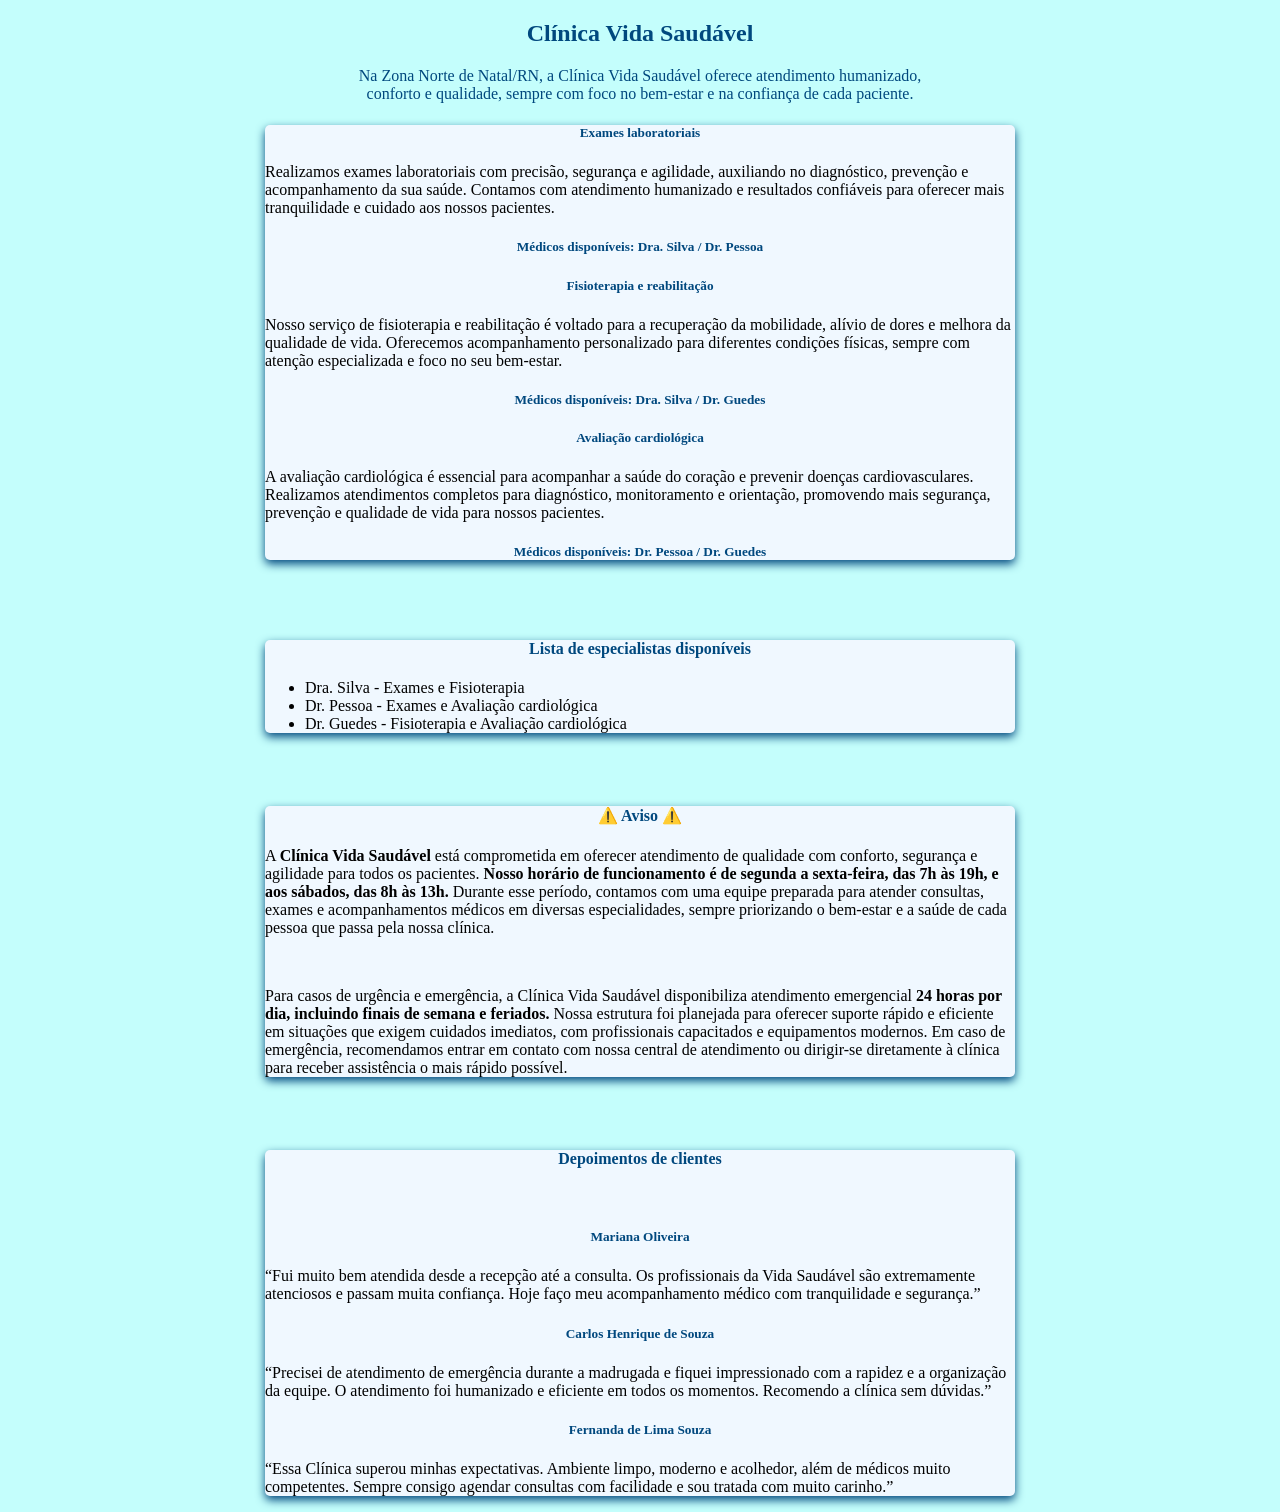
<file: Atv_Clinica/index.html>
<!DOCTYPE html>
<html lang="en">
<head>
    <meta charset="UTF-8">
    <meta name="viewport" content="width=device-width, initial-scale=1.0">
    <link rel="stylesheet" href="style.css">
    <title>Clínica Vida Saudável</title>
</head>
<body>
    <section>
    <h1 id="titulo-clinica">Clínica Vida Saudável</h1>
    <p class="bemvindo">Na Zona Norte de Natal/RN, a Clínica Vida Saudável oferece atendimento humanizado,<br> conforto e qualidade, sempre com foco no bem-estar e na confiança de cada paciente.</p>
    </section>

    <div id="serviços">
        <div class="serviço">
            <h5>Exames laboratoriais</h5>
            <p>Realizamos exames laboratoriais com precisão, segurança e agilidade, auxiliando no diagnóstico, prevenção e acompanhamento da sua saúde. Contamos com atendimento humanizado e resultados confiáveis para oferecer mais tranquilidade e cuidado aos nossos pacientes.</p>
            <h5>Médicos disponíveis: Dra. Silva / Dr. Pessoa</h5>
        </div>
            
        <div class="serviço">
            <h5>Fisioterapia e reabilitação</h5>
            <p>Nosso serviço de fisioterapia e reabilitação é voltado para a recuperação da mobilidade, alívio de dores e melhora da qualidade de vida. Oferecemos acompanhamento personalizado para diferentes condições físicas, sempre com atenção especializada e foco no seu bem-estar.</p>
            <h5>Médicos disponíveis: Dra. Silva / Dr. Guedes</h5>
        </div>

        <div class="serviço">
            <h5>Avaliação cardiológica</h5>
            <p>A avaliação cardiológica é essencial para acompanhar a saúde do coração e prevenir doenças cardiovasculares. Realizamos atendimentos completos para diagnóstico, monitoramento e orientação, promovendo mais segurança, prevenção e qualidade de vida para nossos pacientes.</p>
            <h5>Médicos disponíveis: Dr. Pessoa / Dr. Guedes</h5>
        </div>
    </div>
<br>
<br>
    <div id="Médicos">
        <h4>Lista de especialistas disponíveis</h4>
        <ul>
            <li>Dra. Silva - Exames e Fisioterapia</li>
            <li>Dr. Pessoa - Exames e Avaliação cardiológica</li>
            <li>Dr. Guedes - Fisioterapia e Avaliação cardiológica</li>
        </ul>
    </div>
<br>
<br>
    <div id="Aviso">
        <h4>⚠️ Aviso ⚠️</h4>
        <p>A <b>Clínica Vida Saudável</b> está comprometida em oferecer atendimento de qualidade com conforto, segurança e agilidade para todos os pacientes. <b>Nosso horário de funcionamento é de segunda a sexta-feira, das 7h às 19h, e aos sábados, das 8h às 13h.</b> Durante esse período, contamos com uma equipe preparada para atender consultas, exames e acompanhamentos médicos em diversas especialidades, sempre priorizando o bem-estar e a saúde de cada pessoa que passa pela nossa clínica.</p>
        <br>
        <p>Para casos de urgência e emergência, a Clínica Vida Saudável disponibiliza atendimento emergencial <b>24 horas por dia, incluindo finais de semana e feriados.</b> Nossa estrutura foi planejada para oferecer suporte rápido e eficiente em situações que exigem cuidados imediatos, com profissionais capacitados e equipamentos modernos. Em caso de emergência, recomendamos entrar em contato com nossa central de atendimento ou dirigir-se diretamente à clínica para receber assistência o mais rápido possível.</p>
    </div>
<br>
<br>
    <div class="Depoimento">
        <h4>Depoimentos de clientes</h4>
        <br>
        <h5>Mariana Oliveira</h5>
        <p>“Fui muito bem atendida desde a recepção até a consulta. Os profissionais da Vida Saudável são extremamente atenciosos e passam muita confiança. Hoje faço meu acompanhamento médico com tranquilidade e segurança.”</p>
        <h5>Carlos Henrique de Souza</h5>
        <p>“Precisei de atendimento de emergência durante a madrugada e fiquei impressionado com a rapidez e a organização da equipe. O atendimento foi humanizado e eficiente em todos os momentos. Recomendo a clínica sem dúvidas.”</p>
        <h5>Fernanda de Lima Souza</h5>
        <p>“Essa Clínica superou minhas expectativas. Ambiente limpo, moderno e acolhedor, além de médicos muito competentes. Sempre consigo agendar consultas com facilidade e sou tratada com muito carinho.”</p>
    </div>
</body>
</html>
</file>
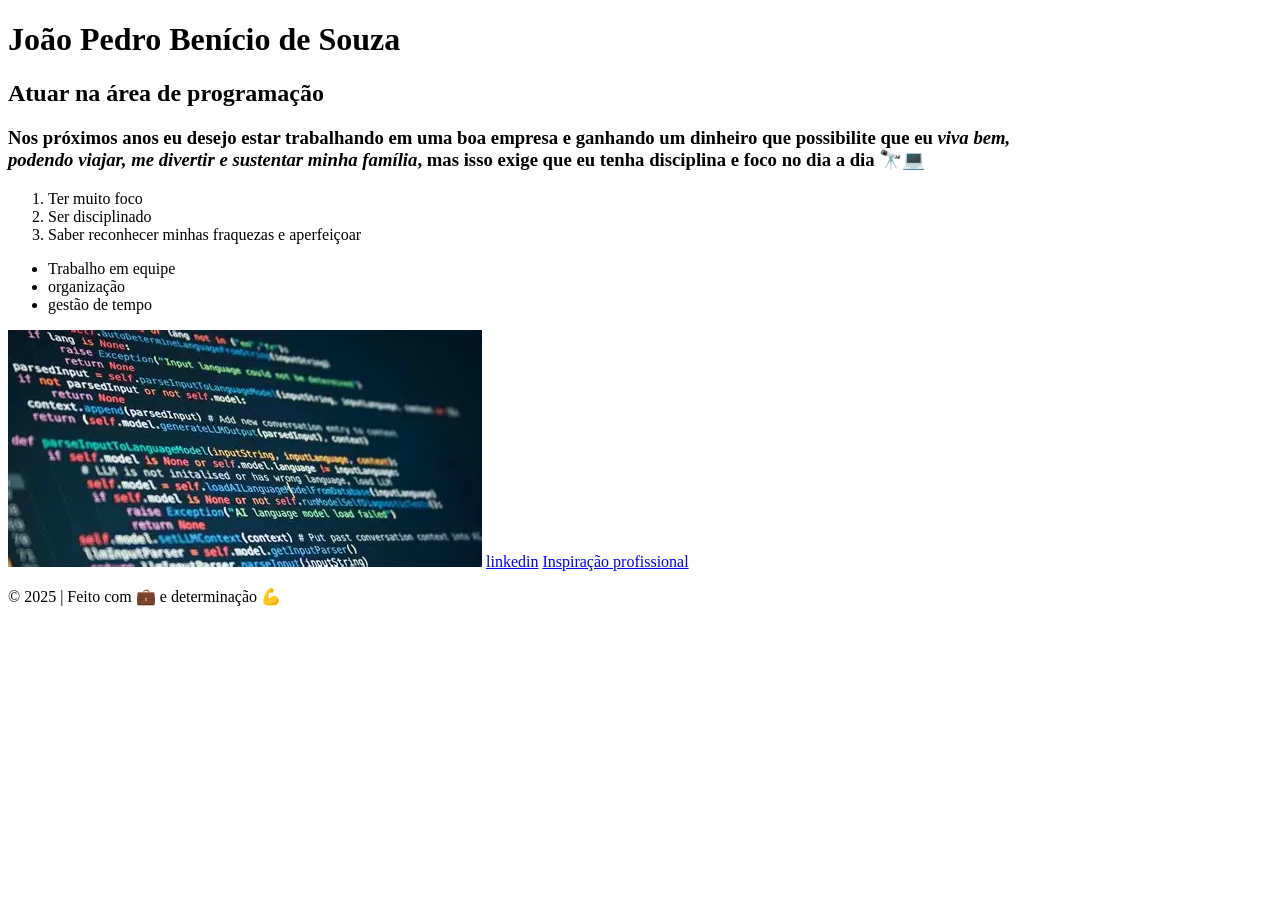
<file: HTML_JoaoPedro/index.html>
<!DOCTYPE html>
<html lang="en">
<head>
    <meta charset="UTF-8">
    <meta name="viewport" content="width=device-width, initial-scale=1.0">
    <link rel="stylesheet" href="favicon.ico">
    <title>Meu_Futuro_Profissional</title>
</head>
<body>
    <h1>João Pedro Benício de Souza</h1>
    <h2>Atuar na área de programação</h2>
    <h3>Nos próximos anos eu desejo estar trabalhando em uma boa empresa e ganhando um dinheiro que possibilite que eu <em>viva bem,<br> podendo viajar, me divertir e sustentar minha família</em>, mas isso exige que eu tenha <b>disciplina e foco</b> no dia a dia 🔭💻</h3>
    
<ol>
    <li>Ter muito foco</li>
    <li>Ser disciplinado</li>
    <li>Saber reconhecer minhas fraquezas e aperfeiçoar</li>
</ol>

<ul>
    <li>Trabalho em equipe</li>
    <li>organização</li>
    <li>gestão de tempo</li>
</ul>

<img src="code.png" alt="">
<a href="https://br.linkedin.com/">linkedin</a>
<a href="https://www.microsoft.com/pt-br?msockid=092534ea9c1e623b193d23de9dc963d4">Inspiração profissional</a>

<p>&copy; 2025 | Feito com 💼 e determinação 💪 </p>
</body>
</html>
</file>
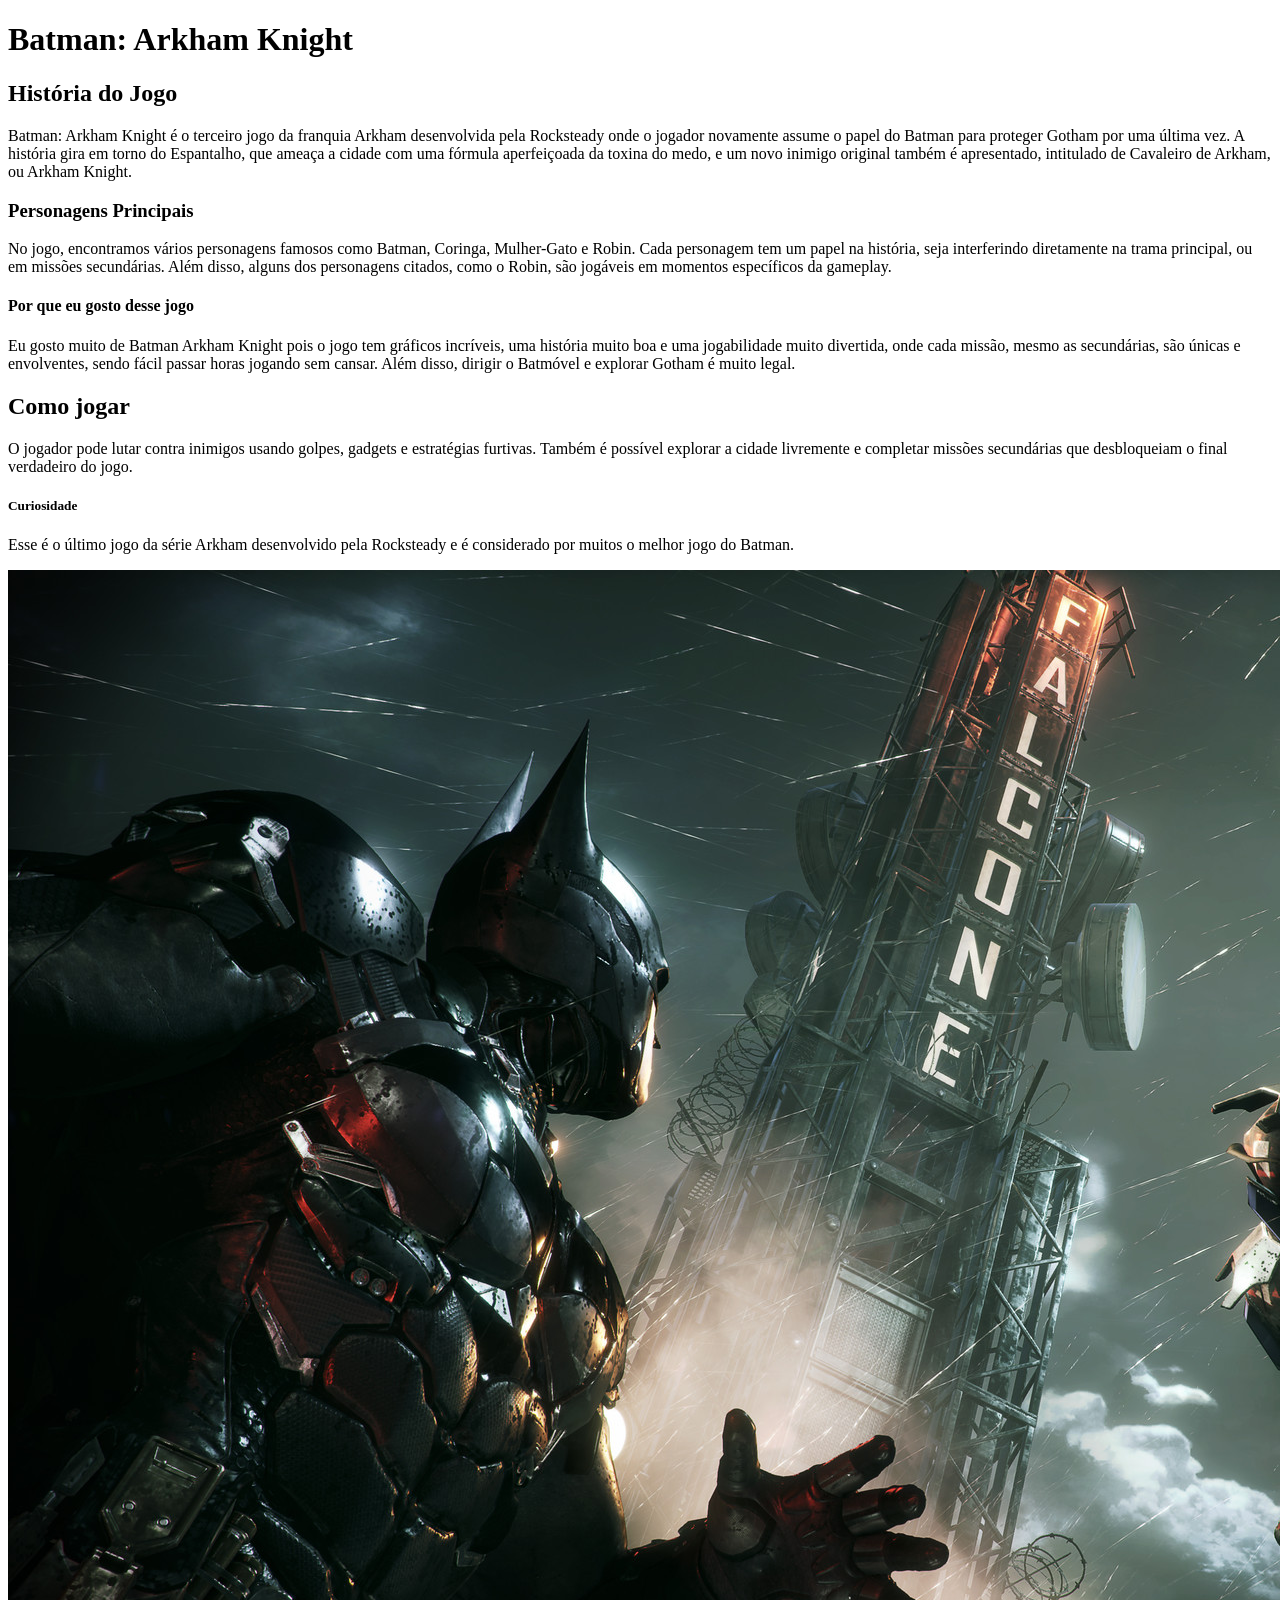
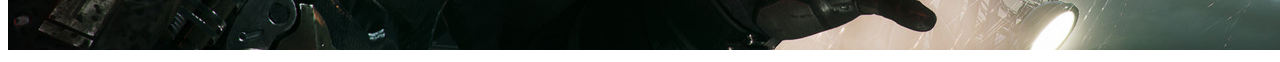
<file: JogoFavoritoHTML/index.html>
<!DOCTYPE html>
<html lang="pt-br">
<head>
    <meta charset="UTF-8">
    <meta name="viewport" content="width=device-width, initial-scale=1.0">
    <title>JogoFavorito</title>
</head>
<body>
    <h1>Batman: Arkham Knight</h1>

<h2>História do Jogo</h2>
<p>Batman: Arkham Knight é o terceiro jogo da franquia Arkham desenvolvida pela Rocksteady onde o jogador novamente assume o papel do Batman para proteger Gotham por uma última vez. A história gira em torno do Espantalho, que ameaça a cidade com uma fórmula aperfeiçoada da toxina do medo, e um novo inimigo original também é apresentado, intitulado de Cavaleiro de Arkham, ou Arkham Knight.</p>

<h3>Personagens Principais</h3>
<p>No jogo, encontramos vários personagens famosos como Batman, Coringa, Mulher-Gato e Robin. Cada personagem tem um papel na história, seja interferindo diretamente na trama principal, ou em missões secundárias. Além disso, alguns dos personagens citados, como o Robin, são jogáveis em momentos específicos da gameplay.</p>

<h4>Por que eu gosto desse jogo</h4>
<p>Eu gosto muito de Batman Arkham Knight pois o jogo tem gráficos incríveis, uma história muito boa e uma jogabilidade muito divertida, onde cada missão, mesmo as secundárias, são únicas e envolventes, sendo fácil passar horas jogando sem cansar. Além disso, dirigir o Batmóvel e explorar Gotham é muito legal.</p>

<h2>Como jogar</h2>
<p>O jogador pode lutar contra inimigos usando golpes, gadgets e estratégias furtivas. Também é possível explorar a cidade livremente e completar missões secundárias que desbloqueiam o final verdadeiro do jogo.</p>

<h5>Curiosidade</h5>
<p>Esse é o último jogo da série Arkham desenvolvido pela Rocksteady e é considerado por muitos o melhor jogo do Batman.</p>

<img src="batmanarkhamknight.jpg" alt="BAtmanVSArkhamKnight">
</body>
</html>
</file>
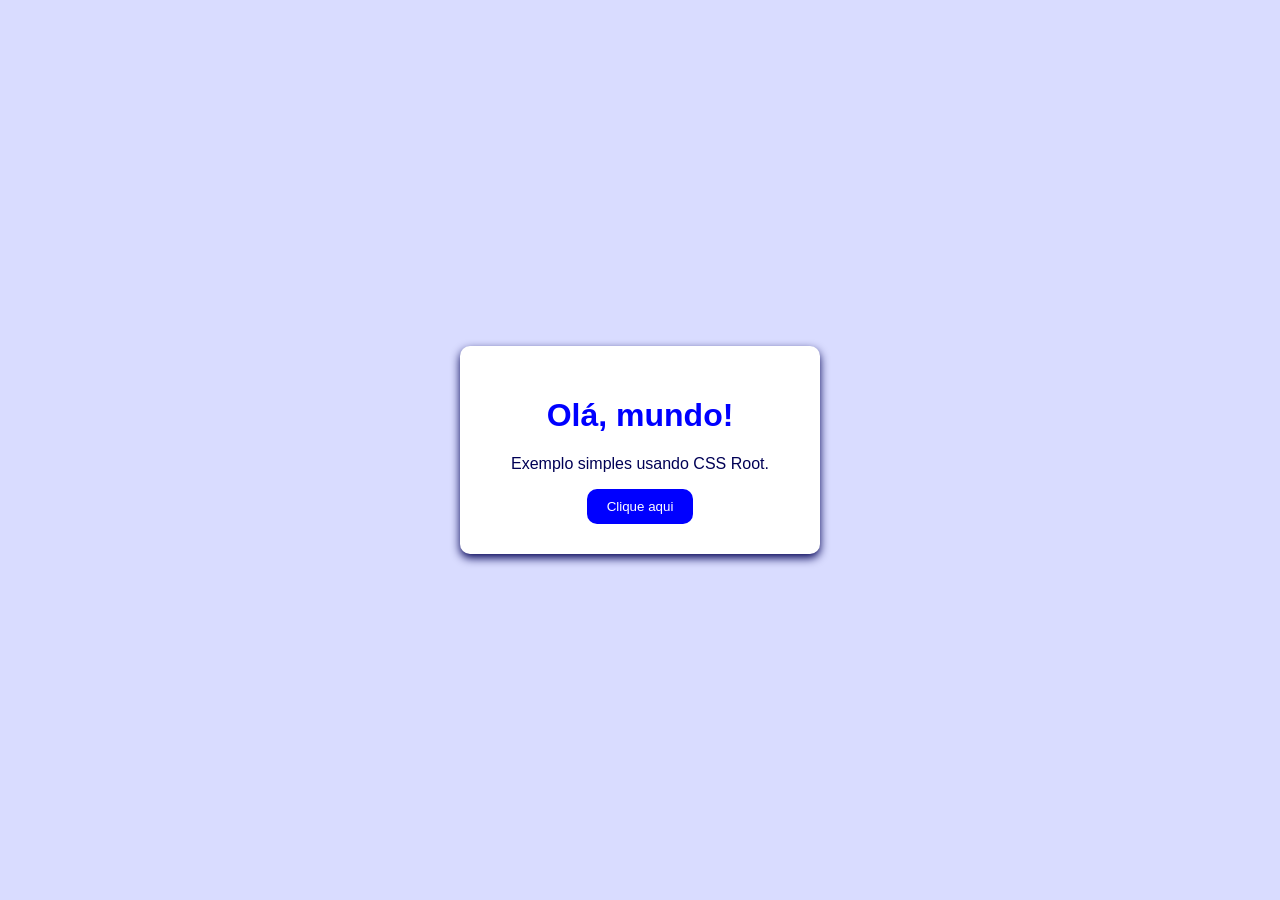
<file: Variáveis/index.html>
<!DOCTYPE html>
<html lang="en">
<head>
    <meta charset="UTF-8">
    <meta name="viewport" content="width=device-width, initial-scale=1.0">
    <link rel="stylesheet" href="style.css">
    <title>Document</title>
</head>
<body>
    <div class="caixa">
        <h1>Olá, mundo!</h1>
        <p>Exemplo simples usando CSS Root.</p>
        <button>Clique aqui</button>
    </div>
</body>
</html>
</file>
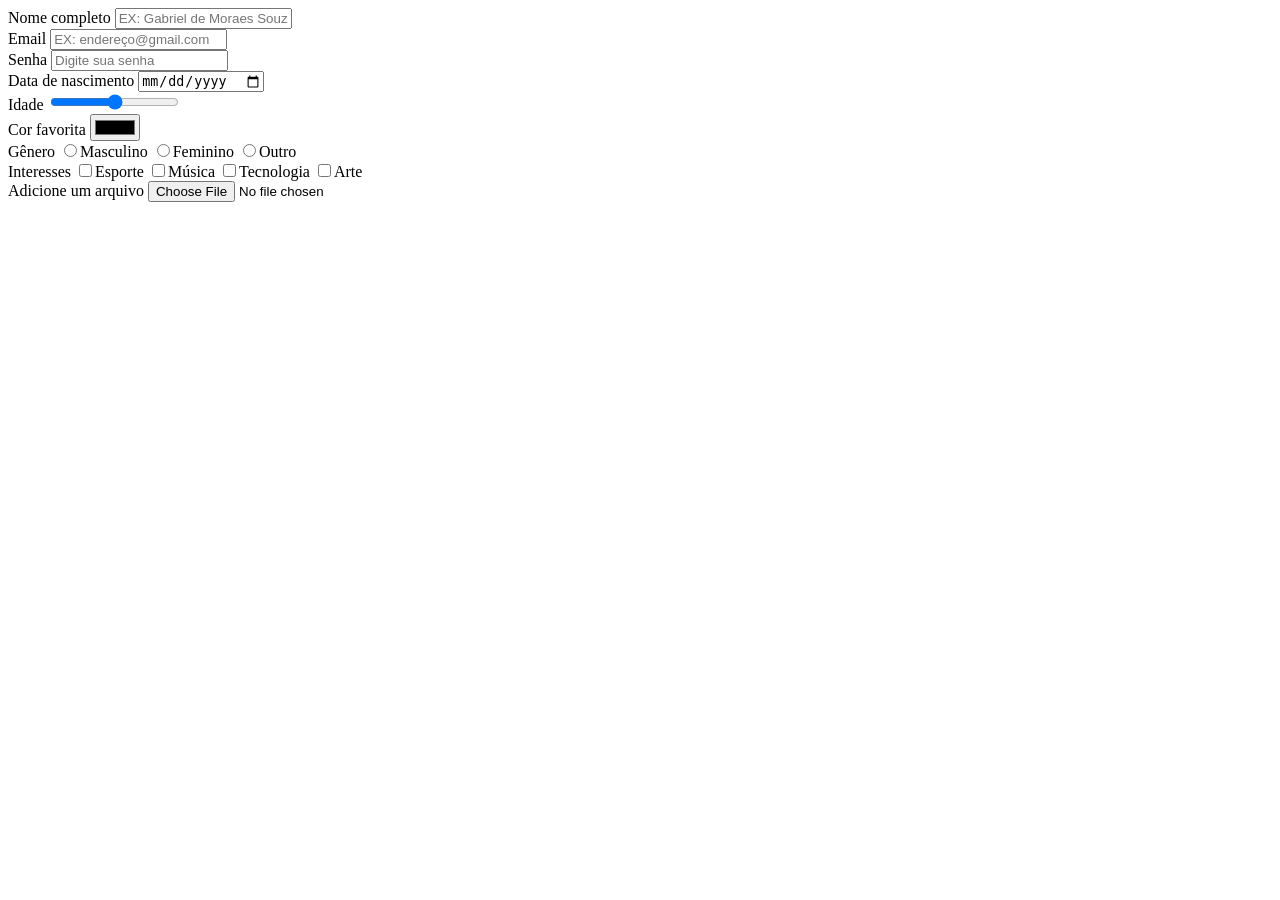
<file: formulario.html>
<!DOCTYPE html>
<html lang="en">
<head>
    <meta charset="UTF-8">
    <meta name="viewport" content="width=device-width, initial-scale=1.0">
    <title>formulario</title>
</head>
<body>
    <label for="Nome completo">Nome completo</label>
   <input type="text" name="Nome completo" placeholder="EX: Gabriel de Moraes Souza">
<br>
   <label for="Email">Email</label>
   <input type="email" name="Email" placeholder="EX: endereço@gmail.com">
<br>
   <label for="senha">Senha</label>
   <input type="password" name="senha" placeholder="Digite sua senha">
<br>
    <label for="data">Data de nascimento</label>
   <input type="date" name="data">
<br>
    <label for="Idade">Idade</label>
   <input type="range" name="Idade" min="1" max="120">
<br>
   <label for="cor">Cor favorita</label>
   <input type="color" name="Cor favorita">
<br>
     <label for="Gênero">Gênero</label>
   <input type="radio" name="Gênero" value="masculino">Masculino
   <input type="radio" name="Gênero" value="feminino">Feminino
    <input type="radio" name="Gênero" value="feminino">Outro
<br>
    <label for="hobbies">Interesses</label>
   <input type="checkbox" name="hobbies" value="Esporte">Esporte
   <input type="checkbox" name="hobbies" value="Música">Música
   <input type="checkbox" name="hobbies" value="Tecnologia">Tecnologia
   <input type="checkbox" name="hobbies" value="Arte">Arte
<br>
    <label for="arquivo">Adicione um arquivo</label>
   <input type="file" name="arquivo">

</body>
</html>
</file>
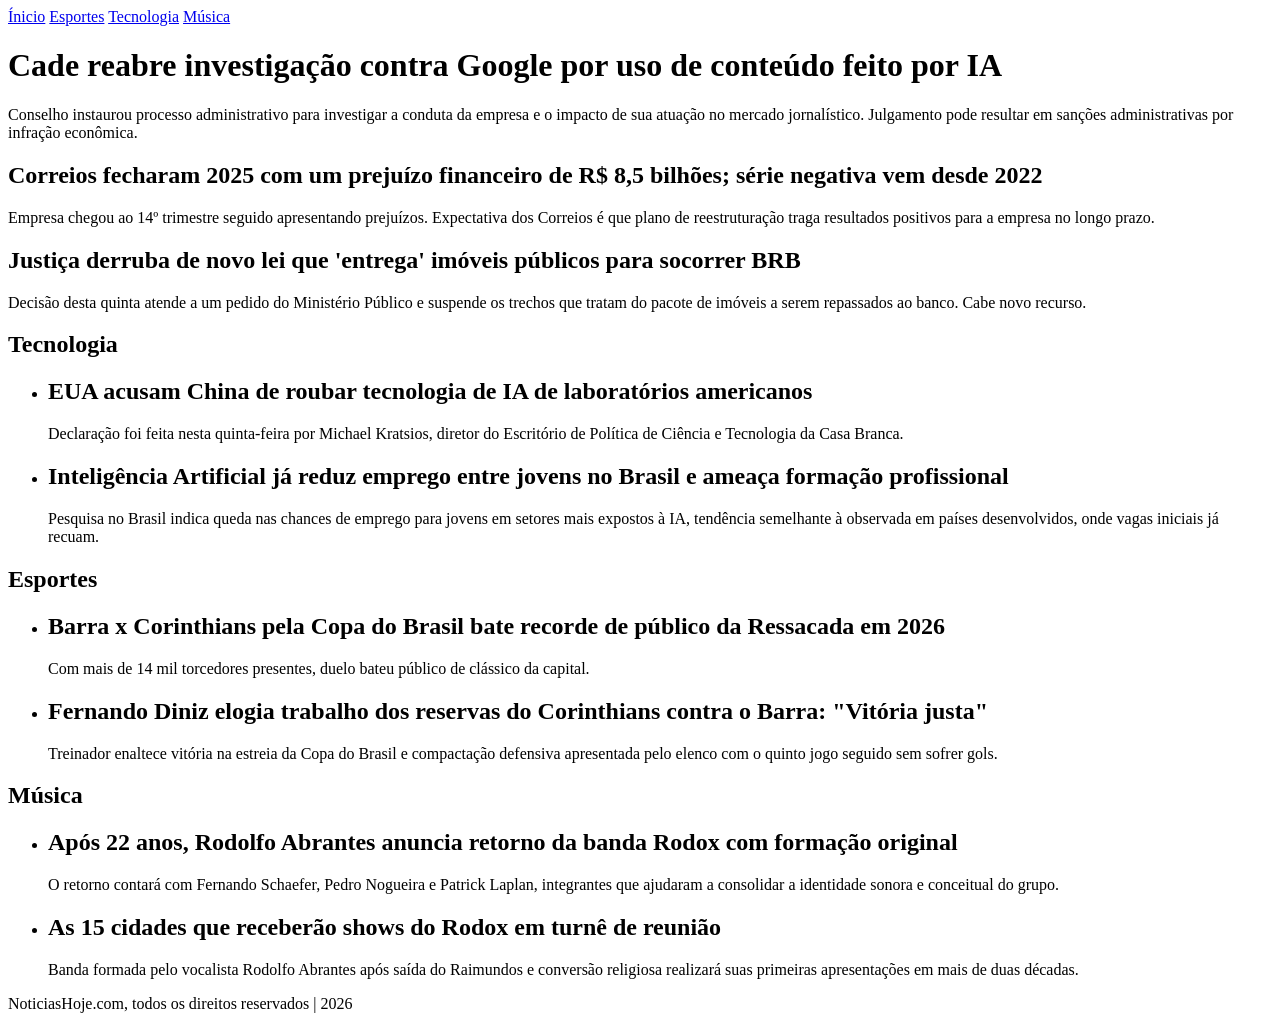
<file: noticias.html>
<!DOCTYPE html>
<html lang="en">
<head>
    <meta charset="UTF-8">
    <meta name="viewport" content="width=device-width, initial-scale=1.0">
    <title>NoticiasHoje</title>
</head>
<body>
    <nav>
        <a href="#Inicio">Ínicio</a>
        <a href="#Esportes">Esportes</a>
        <a href="#Tecnologia">Tecnologia</a>
        <a href="#Música">Música</a>
    </nav>

    <main id="Inicio">
        <h1>Cade reabre investigação contra Google por uso de conteúdo feito por IA</h1>
        <p>Conselho instaurou processo administrativo para investigar a conduta da empresa e o impacto de sua atuação no mercado jornalístico. Julgamento pode resultar em sanções administrativas por infração econômica.</p>

        <h2>Correios fecharam 2025 com um prejuízo financeiro de R$ 8,5 bilhões; série negativa vem desde 2022</h2>
        <p>Empresa chegou ao 14º trimestre seguido apresentando prejuízos. Expectativa dos Correios é que plano de reestruturação traga resultados positivos para a empresa no longo prazo.</p>

        <h2>Justiça derruba de novo lei que 'entrega' imóveis públicos para socorrer BRB</h2>
        <p>Decisão desta quinta atende a um pedido do Ministério Público e suspende os trechos que tratam do pacote de imóveis a serem repassados ao banco. Cabe novo recurso.</p>
    </main>

    <section id="Tecnologia">
        <h1>Tecnologia</h1>
        <ul>
            <li>
                <h2>EUA acusam China de roubar tecnologia de IA de laboratórios americanos</h2>
                <p>Declaração foi feita nesta quinta-feira por Michael Kratsios, diretor do Escritório de Política de Ciência e Tecnologia da Casa Branca.</p>
            </li>
            <li>
                <h2>Inteligência Artificial já reduz emprego entre jovens no Brasil e ameaça formação profissional</h2>
                <p>Pesquisa no Brasil indica queda nas chances de emprego para jovens em setores mais expostos à IA, tendência semelhante à observada em países desenvolvidos, onde vagas iniciais já recuam.</p>
            </li>
        </ul>
    </section>

    <section id="Esportes">
        <h1>Esportes</h1>
        <ul>
            <li>
                <h2>Barra x Corinthians pela Copa do Brasil bate recorde de público da Ressacada em 2026</h2>
                <p>Com mais de 14 mil torcedores presentes, duelo bateu público de clássico da capital.</p>
            </li>
            <li>
                <h2>Fernando Diniz elogia trabalho dos reservas do Corinthians contra o Barra: "Vitória justa"</h2>
                <p>Treinador enaltece vitória na estreia da Copa do Brasil e compactação defensiva apresentada pelo elenco com o quinto jogo seguido sem sofrer gols.</p>
            </li>
        </ul>
    </section>

    <section id="Música">
        <h1>Música</h1>
        <ul>
            <li>
                <h2>Após 22 anos, Rodolfo Abrantes anuncia retorno da banda Rodox com formação original</h2>
                <p>O retorno contará com Fernando Schaefer, Pedro Nogueira e Patrick Laplan, integrantes que ajudaram a consolidar a identidade sonora e conceitual do grupo.</p>
            </li>
            <li>
                <h2>As 15 cidades que receberão shows do Rodox em turnê de reunião</h2>
                <p>Banda formada pelo vocalista Rodolfo Abrantes após saída do Raimundos e conversão religiosa realizará suas primeiras apresentações em mais de duas décadas.</p>
            </li>
        </ul>
    </section>

    <footer>
        <p>NoticiasHoje.com, todos os direitos reservados | 2026 </p>
    </footer>
</body>
</html>
</file>
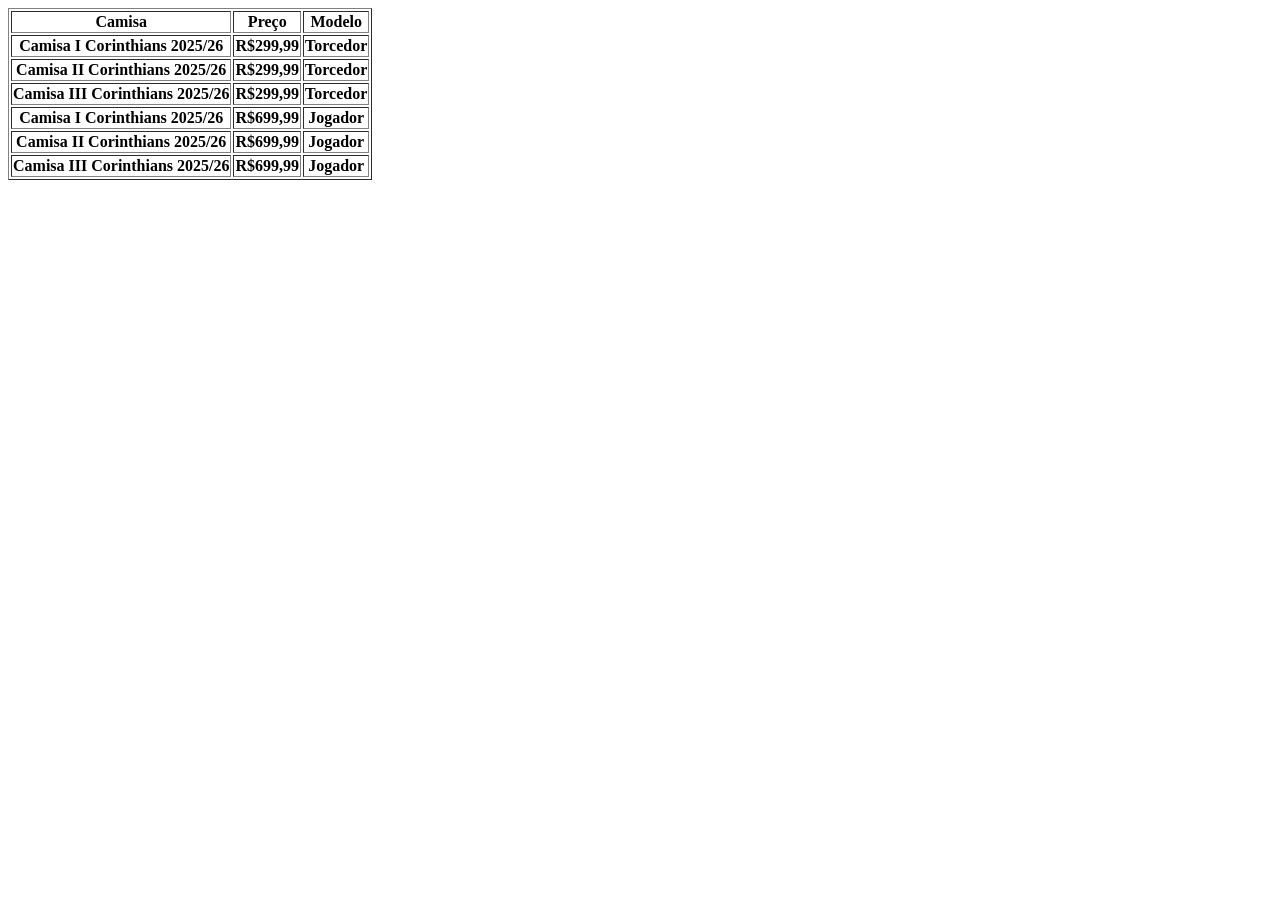
<file: tabela.html>
<!DOCTYPE html>
<html lang="en">
<head>
    <meta charset="UTF-8">
    <meta name="viewport" content="width=device-width, initial-scale=1.0">
    <title>Tabela</title>
</head>
<body>
    <table border="1">
        <thead>
            <tr>
                <th>Camisa</th>
                <th>Preço</th>
                <th>Modelo</th>
            </tr>
        </thead>
        <tbody>
            <tr>
                <th>Camisa I Corinthians 2025/26</th>
                <th>R$299,99</th>
                <th>Torcedor</th>
            </tr>
            <tr>
                <th>Camisa II Corinthians 2025/26</th>
                <th>R$299,99</th>
                <th>Torcedor</th>
            </tr>
            <tr>
                <th>Camisa III Corinthians 2025/26</th>
                <th>R$299,99</th>
                <th>Torcedor</th>
            </tr>
            <tr>
                <th>Camisa I Corinthians 2025/26</th>
                <th>R$699,99</th>
                <th>Jogador</th>
            </tr>
            <tr>
                <th>Camisa II Corinthians 2025/26</th>
                <th>R$699,99</th>
                <th>Jogador</th>
            </tr>
            <tr>
                <th>Camisa III Corinthians 2025/26</th>
                <th>R$699,99</th>
                <th>Jogador</th>
            </tr>
        </tbody>
    </table>
</body>
</html>
</file>
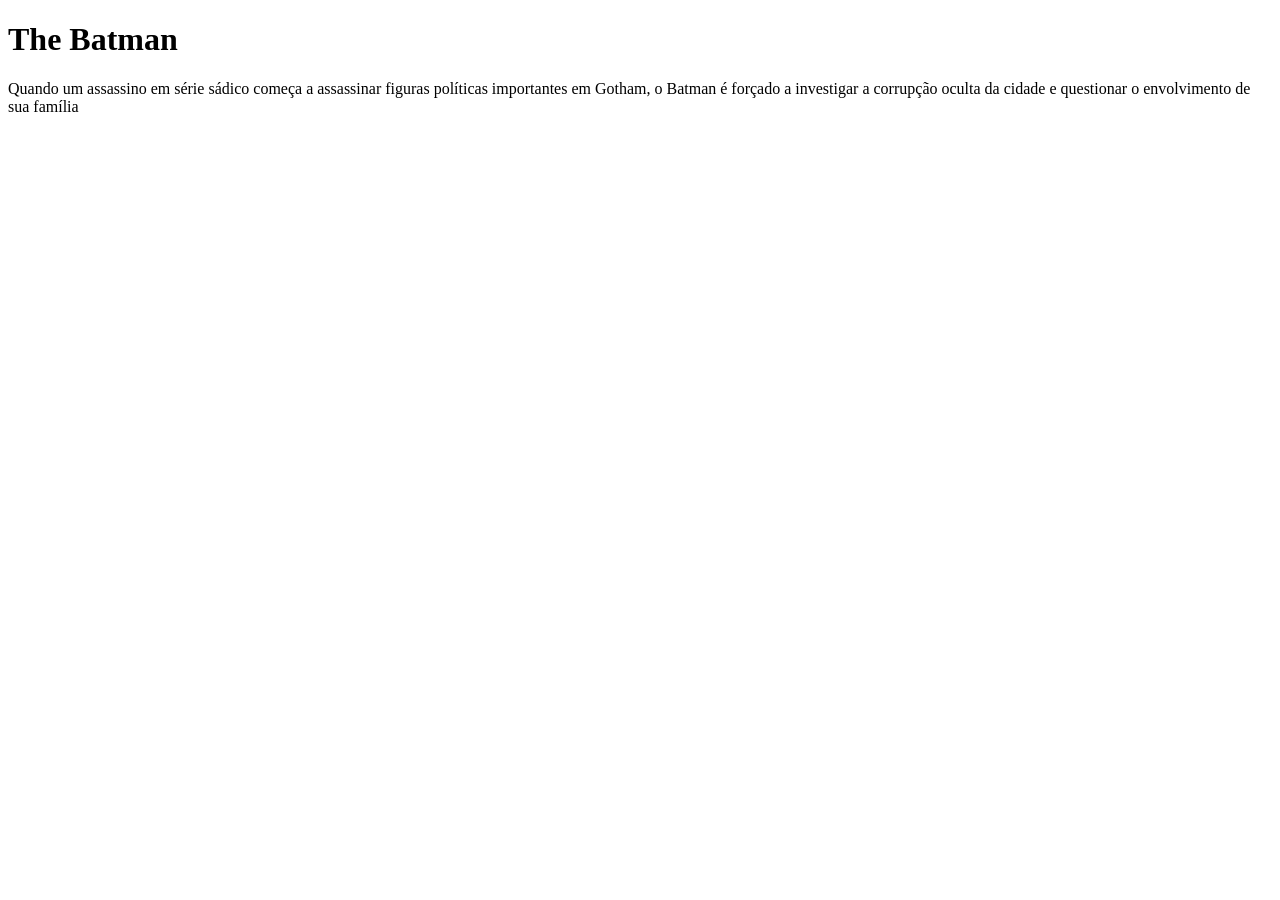
<file: video.html>
<!DOCTYPE html>
<html lang="pt-br">
<head>
    <meta charset="UTF-8">
    <meta name="viewport" content="width=device-width, initial-scale=1.0">
    <title>Video</title>
</head>
<body>
    <h1>The Batman</h1>
    <p>Quando um assassino em série sádico começa a assassinar figuras políticas importantes em Gotham, o Batman é forçado a investigar a corrupção oculta da cidade e questionar o envolvimento de sua família</p>
    
    <iframe width="560" height="315" src="https://www.youtube.com/embed/6Vc0xXO_Sbs?si=qp_dclzZoPdtC--r" title="YouTube video player" frameborder="0" allow="accelerometer; autoplay; clipboard-write; encrypted-media; gyroscope; picture-in-picture; web-share" referrerpolicy="strict-origin-when-cross-origin" allowfullscreen></iframe>
</body>
</html>
</file>
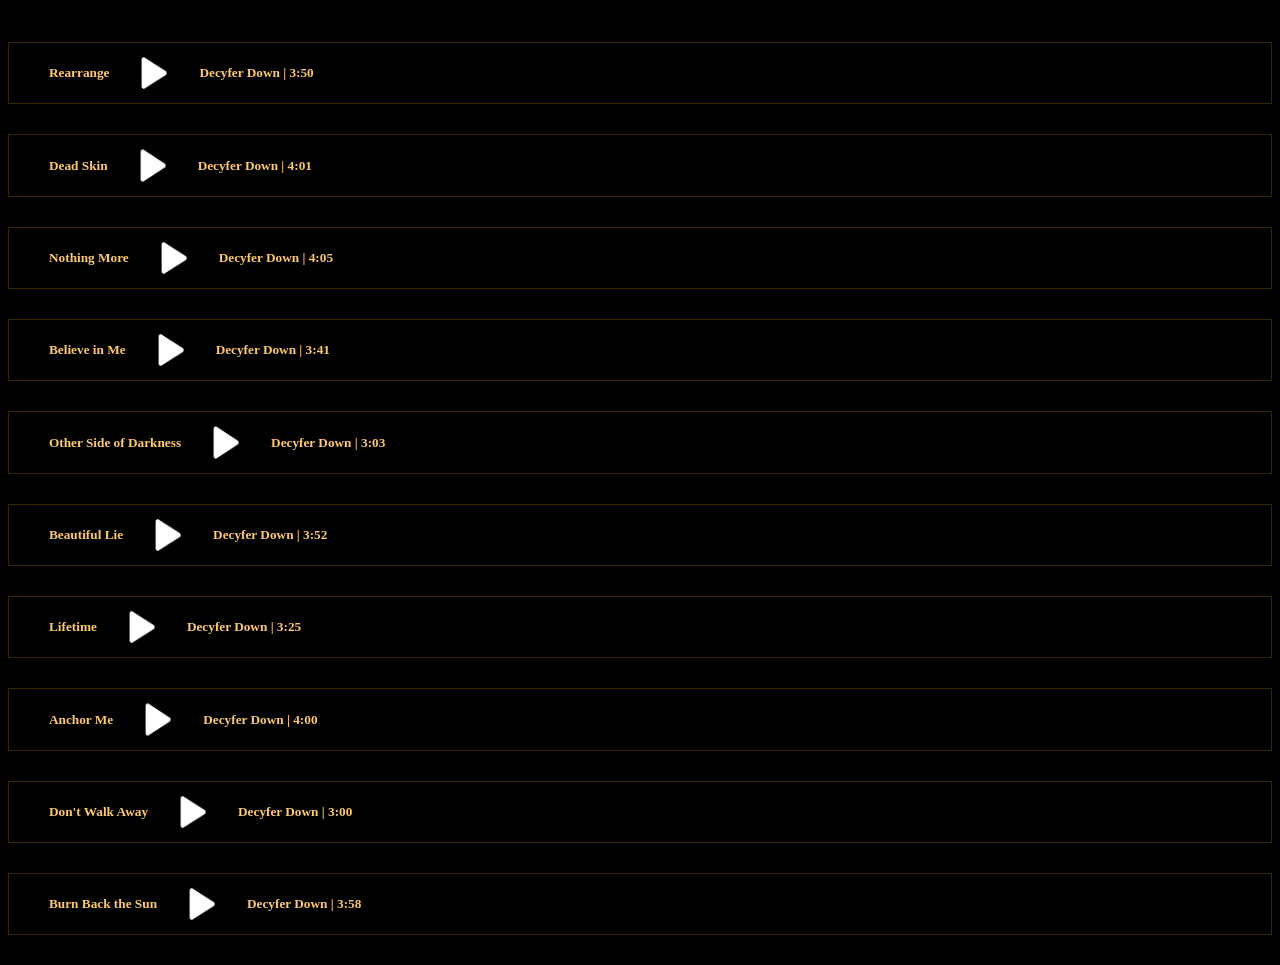
<file: App_de_Musica/DD_Playlist.html>
<!DOCTYPE html>
<html lang="en">
<head>
    <meta charset="UTF-8">
    <meta name="viewport" content="width=device-width, initial-scale=1.0">
    <link rel="stylesheet" href="DD_Playlist.css">
    <title>The Other Side Of Darkness</title>
</head>
<body>
    <li>
        <ul>
            <h5>Rearrange</h5>
            <img src="play1.png" alt="" width="50">
            <h5>Decyfer Down | 3:50</h5>
        </ul>
        <ul>
            <h5>Dead Skin</h5>
            <img src="play1.png" alt="" width="50">
            <h5>Decyfer Down | 4:01</h5>
        </ul>
        <ul>
            <h5>Nothing More</h5>
            <img src="play1.png" alt="" width="50">
            <h5>Decyfer Down | 4:05</h5>
        </ul>
        <ul>
            <h5>Believe in Me</h5>
            <img src="play1.png" alt="" width="50">
            <h5>Decyfer Down | 3:41</h5>
        </ul>
        <ul>
            <h5>Other Side of Darkness</h5>
            <img src="play1.png" alt="" width="50">
            <h5>Decyfer Down | 3:03</h5>
        </ul>
        <ul>
            <h5>Beautiful Lie</h5>
            <img src="play1.png" alt="" width="50">
            <h5>Decyfer Down | 3:52</h5>
        </ul>
        <ul>
            <h5>Lifetime</h5>
            <img src="play1.png" alt="" width="50">
            <h5>Decyfer Down | 3:25</h5>
        </ul>
        <ul>
            <h5>Anchor Me</h5>
            <img src="play1.png" alt="" width="50">
            <h5>Decyfer Down | 4:00</h5>
        </ul>
        <ul>
            <h5>Don't Walk Away</h5>
            <img src="play1.png" alt="" width="50">
            <h5>Decyfer Down | 3:00</h5>
        </ul>
        <ul>
            <h5>Burn Back the Sun</h5>
            <img src="play1.png" alt="" width="50">
            <h5>Decyfer Down | 3:58</h5>
        </ul>
    </li>
</body>
</html>
</file>
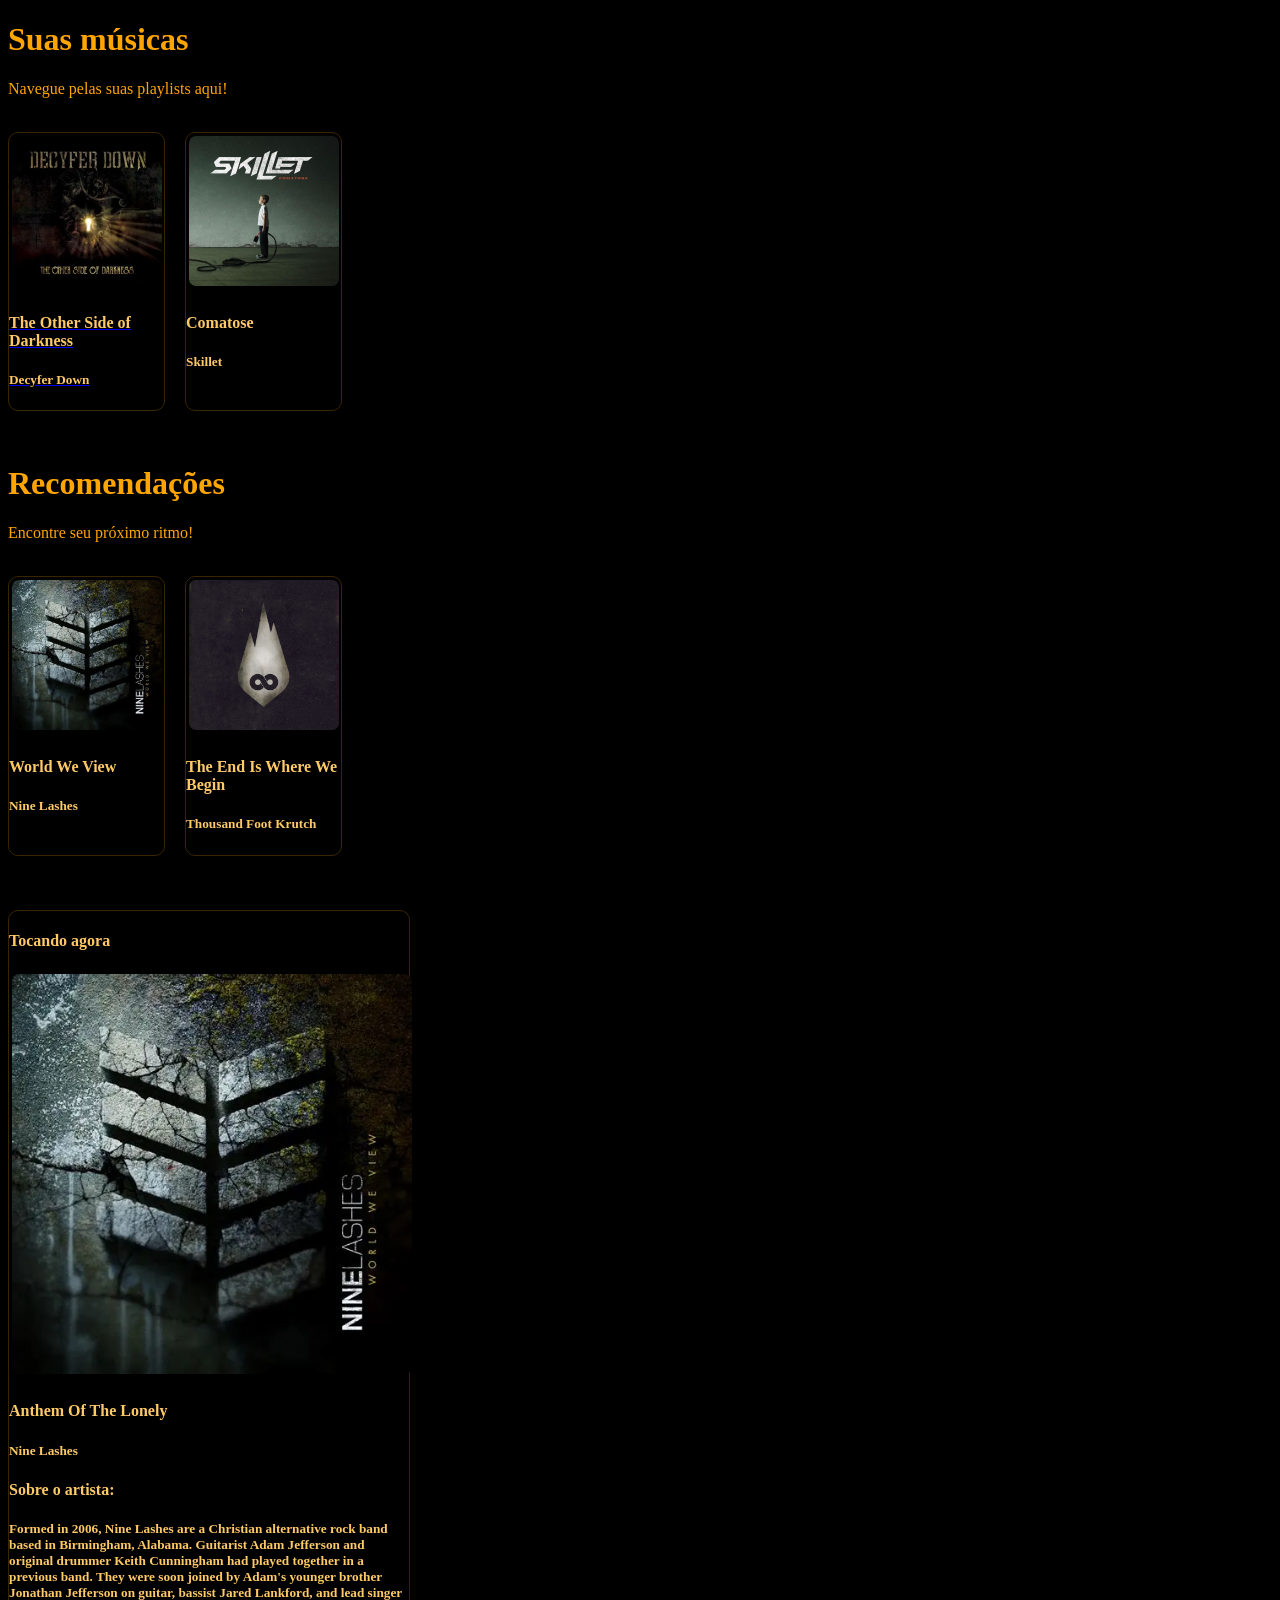
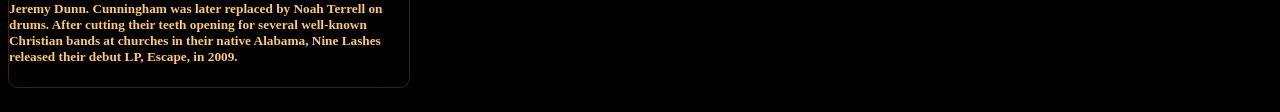
<file: App_de_Musica/musica.html>
<!DOCTYPE html>
<html lang="en">

<head>
    <meta charset="UTF-8">
    <meta name="viewport" content="width=device-width, initial-scale=1.0">
    <link rel="stylesheet" href="musica.css">
    <title>Music App</title>
</head>

<body>
    <h1>Suas músicas</h1>
    <p>Navegue pelas suas playlists aqui!</p>
    <br>
    <section class="playlists">
        <a href="DD_Playlist.html">
            <div>
                <img src="DecyferDown1.jpeg" alt="" width="150">
                <h4>The Other Side of Darkness</h4>
                <h5>Decyfer Down</h5>
            </div>
        </a>
        <div>
            <img src="Skillet1.jpeg" alt="" width="150">
            <h4>Comatose</h4>
            <h5>Skillet</h5>
        </div>
    </section>

    <h1>Recomendações</h1>
    <p>Encontre seu próximo ritmo!</p>
    <br>
    <section class="recomendados">
        <div>
            <img src="NineLashes1.jpeg" alt="" width="150">
            <h4>World We View</h4>
            <h5>Nine Lashes</h5>
        </div>
        <div>
            <img src="TFK1.jpg" alt="" width="150">
            <h4>The End Is Where We Begin</h4>
            <h5>Thousand Foot Krutch</h5>
        </div>
    </section>
    <section class="NowPlaying">
        <h4>Tocando agora</h4>
        <img src="NineLashes1.jpeg" alt="" width="400">
        <h4>Anthem Of The Lonely</h4>
        <h5>Nine Lashes</h5>
        <h4>Sobre o artista:</h4>
        <h5>Formed in 2006, Nine Lashes are a Christian alternative rock band based in Birmingham, Alabama. Guitarist
            Adam Jefferson and original drummer Keith Cunningham had played together in a previous band. They were soon
            joined by Adam's younger brother Jonathan Jefferson on guitar, bassist Jared Lankford, and lead singer
            Jeremy Dunn. Cunningham was later replaced by Noah Terrell on drums. After cutting their teeth opening for
            several well-known Christian bands at churches in their native Alabama, Nine Lashes released their debut LP,
            Escape, in 2009.</h5>
    </section>

</body>

</html>
</file>
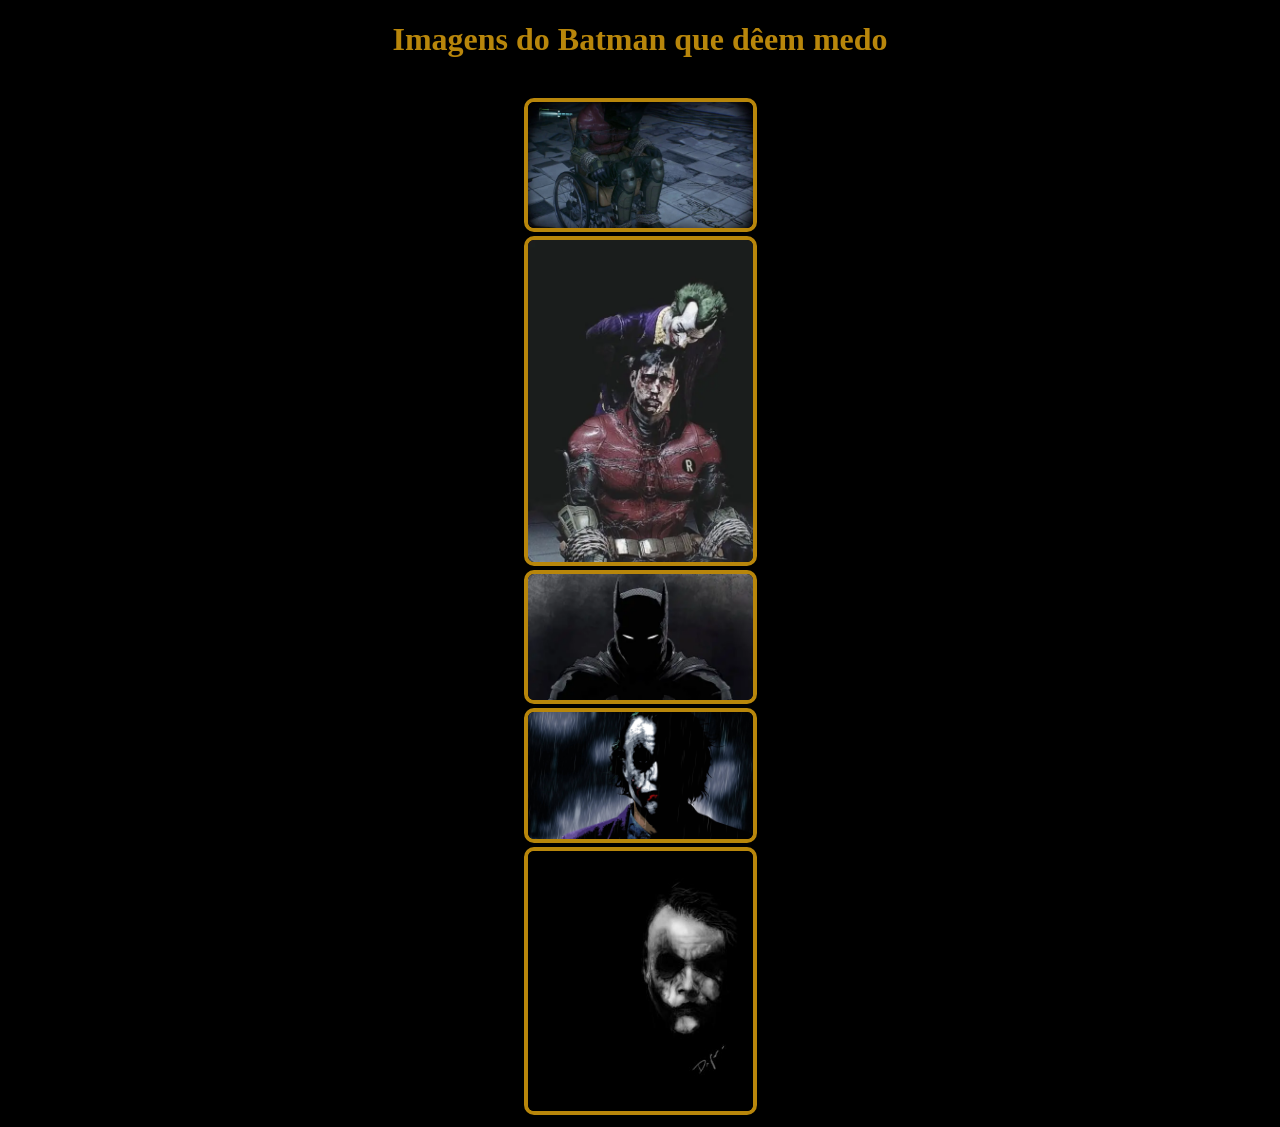
<file: Atv_emoçoes/imagens.html>
<!DOCTYPE html>
<html lang="en">
<head>
    <meta charset="UTF-8">
    <meta name="viewport" content="width=device-width, initial-scale=1.0">
    <link rel="stylesheet" href="imagens.css">
    <title>Imagens</title>
</head>
<body>
    <h1>Imagens do Batman que dêem medo</h1>
    <br>
    <img src="jasontodd.jpg" alt="">
    <br>
    <img src="jasontodd2.jpg" alt="">
    <br>
    <img src="batmanmedo.jpg" alt="">
    <br>
    <img src="joker.jpg" alt="">
    <br>
    <img src="joker2.jpg" alt="">
</body>
</html>
</file>
<file: Atv_Clinica/style.css>
body {
    background-color: rgb(196, 254, 252);
}

#titulo-clinica {
    color: rgb(0, 72, 126);
    text-align: center;
}

.bemvindo {
    color: rgb(0, 72, 126);
    text-align: center;
}

#serviços {
    background-color: aliceblue;
    margin: auto;
    border-radius: 5px;
    width: 750px;
    box-shadow: 0px 4px 10px rgb(0, 72, 126);
}

#Médicos {
    background-color: aliceblue;
    margin: auto;
    border-radius: 5px;
    width: 750px;
    box-shadow: 0px 4px 10px rgb(0, 72, 126);
}

#Aviso {
    background-color: aliceblue;
    margin: auto;
    border-radius: 5px;
    width: 750px;
    box-shadow: 0px 4px 10px rgb(0, 72, 126);
}

.Depoimento {
    background-color: aliceblue;
    margin: auto;
    border-radius: 5px;
    width: 750px;
    box-shadow: 0px 4px 10px rgb(0, 72, 126);
}

h4 {
    text-align: center;
    color: rgb(0, 72, 126);
}

h5 {
    text-align: center;
    color: rgb(0, 72, 126);
}
</file>
<file: Variáveis/style.css>
:root {
    --cor-primaria: blue;
    --cor-secundaria: rgb(113, 84, 255);
    --cor-fundo: rgb(217, 220, 255);
    --cor-texto: rgb(0, 0, 85);
    --cor-branca: white;

    --fonte-principal: Arial, sans-serif;

    --borda-radius: 10px;
    --sombra: 0 4px 10px rgb(0, 0, 85);
}

body {
    margin: 0;
    padding: 0;
    font-family: var(--fonte-principal);
    background-color: var(--cor-fundo);
    color: var(--cor-texto);

    display: flex;
    justify-content: center;
    align-items: center;
    height: 100vh;
}

.caixa {
    background-color: var(--cor-branca);
    padding: 30px;
    border-radius: var(--borda-radius);
    box-shadow: var(--sombra);
    text-align: center;
    width: 300px;
}

h1 {
    color: var(--cor-primaria);
}

button {
    background-color: var(--cor-primaria);
    color: white;
    border: none;
    padding: 10px 20px;
    border-radius: var(--borda-radius);
    cursor: pointer;
}

button:hover {
    background-color: var(--cor-secundaria);
}
</file>
<file: App_de_Musica/DD_Playlist.css>
:root {
    --cor-primaria: orange;
    --cor-secundaria: rgb(254, 201, 103);
    --cor-fundo: black;
    --cor-terciaria: rgb(57, 37, 0);
    --cor-branca: white;

    --fonte-principal: Arial, sans-serif;

    --borda-radius: 10px;
    --sombra: 0px 4px 10px rgb(57, 37, 0);
}

body {
    background-color: var(--cor-fundo);
}

ul {
    border: var(--borda-radius);
    border: 1px solid var(--cor-terciaria);
    display: flex;
    gap: 20px;
    margin-bottom: 30px;
}

h5 {
    color: var(--cor-secundaria);
}
</file>
<file: App_de_Musica/musica.css>
:root {
    --cor-primaria: orange;
    --cor-secundaria: rgb(254, 201, 103);
    --cor-fundo: black;
    --cor-terciaria: rgb(57, 37, 0);
    --cor-branca: white;

    --fonte-principal: Arial, sans-serif;

    --borda-radius: 10px;
    --sombra: 0px 4px 10px rgb(57, 37, 0);
}

body {
    background-color: var(--cor-fundo);

}

.playlists {
    display: flex;
    gap: 20px;
    margin-bottom: 30px;
}

.recomendados {
    display: flex;
    gap: 20px;
    margin-bottom: 30px;
}


div {
    background-color: var(--cor-fundo);
    border: 1px solid var(--cor-terciaria);
    border-radius: var(--borda-radius);
    width: 155px;
    margin-bottom: 24px;
    cursor: pointer;
}

h1,
p {
    color: var(--cor-primaria);
}

h4,
h5 {
    color: var(--cor-secundaria);
}

img {
    padding: 3px;
    border-radius: var(--borda-radius);
}

.NowPlaying {
    background-color: var(--cor-fundo);
    border: 1px solid var(--cor-terciaria);
    border-radius: var(--borda-radius);
    width: 400px;
    margin-bottom: 24px;
    cursor: pointer;
}
</file>
<file: Atv_emoçoes/imagens.css>
@import url('https://fonts.googleapis.com/css2?family=Fontdiner+Swanky&family=Intel+One+Mono:ital,wght@0,300..700;1,300..700&display=swap');

body {
    font-family: "Fontdiner Swanky", serif;
    color: darkgoldenrod;
    background-color: black;
    text-align: center;

}

img {
    width: 225px;
    border-radius: 10px;
    border: 4px solid darkgoldenrod;
}
</file>
